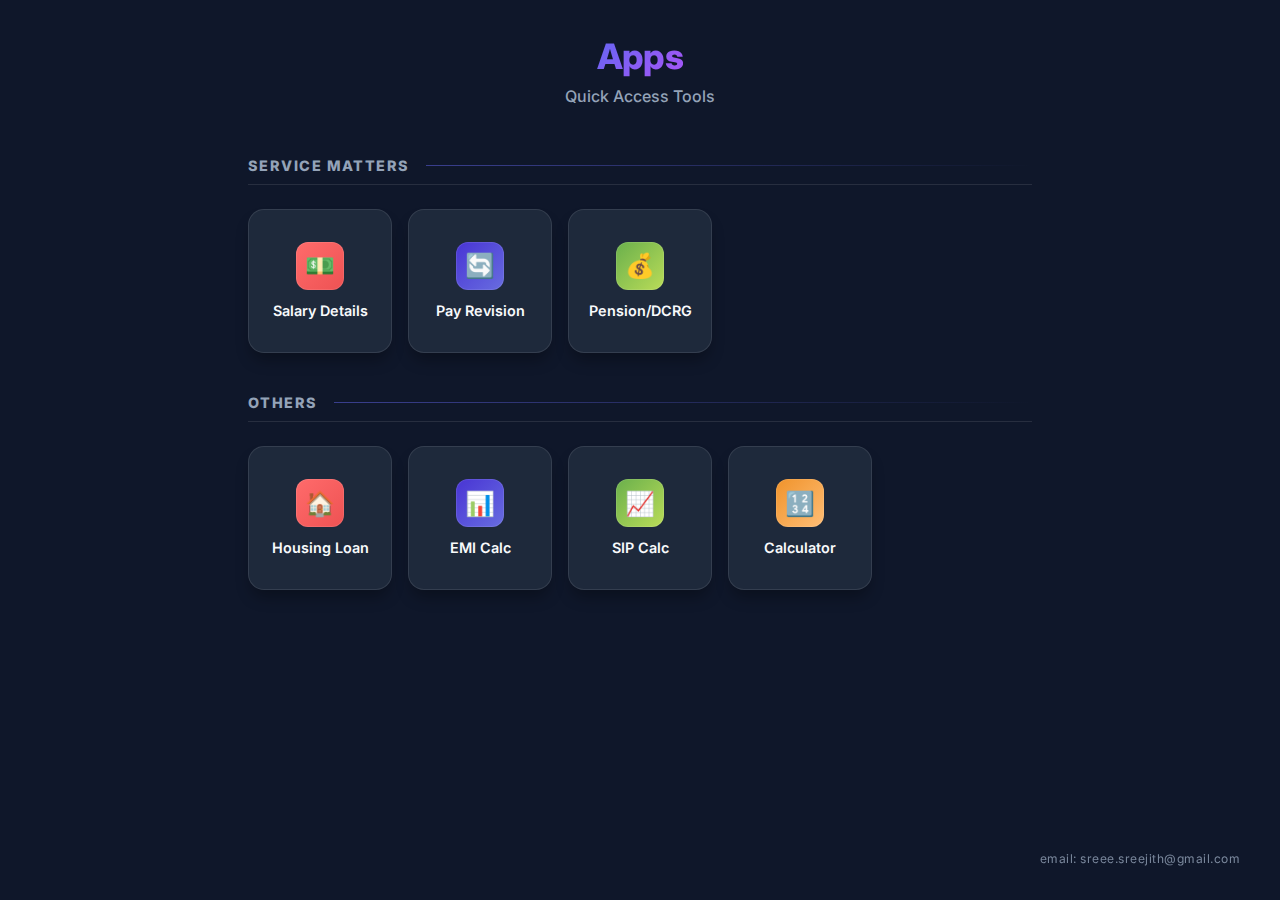
<file: index.html>
<!DOCTYPE html>
<html lang="en">

<head>
    <meta charset="UTF-8">
    <meta name="viewport" content="width=device-width, initial-scale=1.0">
    <meta name="description" content="Apps Portal - Access all your finance and utility tools in one place">
    <title>Apps | Portal</title>
    <link rel="stylesheet" href="style.css">
    <link rel="manifest" href="manifest.json">
    <meta name="theme-color" content="#0f172a">
    <link rel="preconnect" href="https://fonts.googleapis.com">
    <link rel="preconnect" href="https://fonts.gstatic.com" crossorigin>
    <link href="https://fonts.googleapis.com/css2?family=Inter:wght@400;500;600;700;800&display=swap" rel="stylesheet">
    <script>
        if ('serviceWorker' in navigator) {
            window.addEventListener('load', () => {
                navigator.serviceWorker.register('./service-worker.js');
            });
        }
    </script>
    <script src="capacitor-handler.js"></script>
</head>

<body>
    <div class="container">
        <header>
            <h1>Apps</h1>
            <p class="subtitle">Quick Access Tools</p>
        </header>

        <main>
            <!-- Section 1: Service Matters -->
            <h3 class="section-title">Service Matters</h3>
            <div class="app-grid">
                <!-- App Card: Salary Details -->
                <a href="./salary/index.html" class="app-card">
                    <div class="icon-wrapper">
                        💵
                    </div>
                    <h2 class="app-title">Salary Details</h2>
                </a>

                <!-- App Card: Pay Revision -->
                <a href="./pay-revision/index.html" class="app-card">
                    <div class="icon-wrapper">
                        🔄
                    </div>
                    <h2 class="app-title">Pay Revision</h2>
                </a>

                <!-- App Card: Pension/DCRG -->
                <a href="./dcrg/index.html" class="app-card">
                    <div class="icon-wrapper">
                        💰
                    </div>
                    <h2 class="app-title">Pension/DCRG</h2>
                </a>
            </div>

            <!-- Section 2: Others -->
            <h3 class="section-title">Others</h3>
            <div class="app-grid">
                <!-- App Card: Housing Loan -->
                <a href="./housing/index.html" class="app-card">
                    <div class="icon-wrapper">
                        🏠
                    </div>
                    <h2 class="app-title">Housing Loan</h2>
                </a>

                <!-- App Card: EMI -->
                <a href="./emi/index.html" class="app-card">
                    <div class="icon-wrapper">
                        📊
                    </div>
                    <h2 class="app-title">EMI Calc</h2>
                </a>

                <!-- App Card: SIP -->
                <a href="./sip/index.html" class="app-card">
                    <div class="icon-wrapper">
                        📈
                    </div>
                    <h2 class="app-title">SIP Calc</h2>
                </a>

                <!-- App Card: Calculator -->
                <a href="./calculator/index.html" class="app-card">
                    <div class="icon-wrapper">
                        🔢
                    </div>
                    <h2 class="app-title">Calculator</h2>
                </a>
            </div>
        </main>
    </div>
    <div class="footer-email">
        email: sreee.sreejith@gmail.com
    </div>
</body>

</html>
</file>
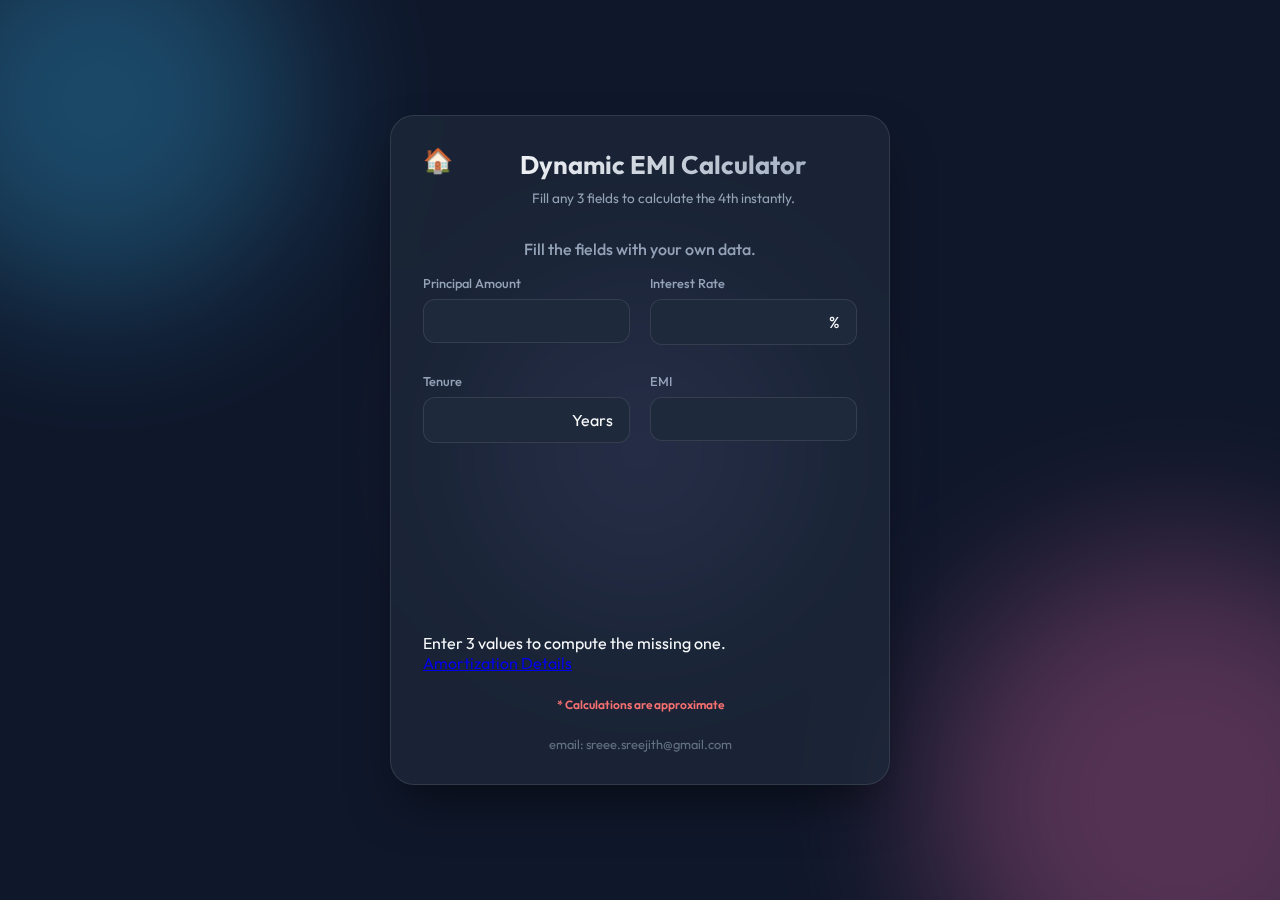
<file: www/emi/index.html>
<!DOCTYPE html>
<html lang="en">

<head>
    <meta charset="UTF-8">
    <meta name="viewport" content="width=device-width, initial-scale=1.0">
    <title>Apps | Dynamic EMI</title>
    <link rel="preconnect" href="https://fonts.googleapis.com">
    <link rel="preconnect" href="https://fonts.gstatic.com" crossorigin>
    <link href="https://fonts.googleapis.com/css2?family=Outfit:wght@300;400;500;600;700&display=swap" rel="stylesheet">
    <link rel="stylesheet" href="style.css">
    <link rel="manifest" href="manifest.json">
    <link rel="icon" type="image/png" href="icon.png">
    <script src="../capacitor-handler.js"></script>
</head>

<body>
    <script>
        if ('serviceWorker' in navigator) {
            navigator.serviceWorker.register('sw.js')
                .then(() => console.log('Service Worker Registered'))
                .catch((error) => console.log('Service Worker Registration Failed:', error));
        }
    </script>
    <div class="background-blobs">
        <div class="blob blob-1"></div>
        <div class="blob blob-2"></div>
        <div class="blob blob-3"></div>
    </div>

    <div class="container">
        <header>
            <div class="header-content" style="display: flex; align-items: flex-start; gap: 1rem;">
                <a href="../index.html" class="home-icon"
                    style="text-decoration: none; font-size: 1.5rem; line-height: 1;">🏠</a>
                <div class="header-text-group" style="flex: 1;">
                    <div class="header-text">
                        <h1>Dynamic EMI Calculator</h1>
                        <p>Fill any 3 fields to calculate the 4th instantly.</p>
                    </div>
                </div>
            </div>
        </header>
        <p class="placeholder-message"
            style="text-align:center; margin:1rem 0; font-weight:500; color:var(--text-muted);">Fill the fields with
            your own data.</p>

        <div class="calculator-grid">
            <div class="input-group">
                <label for="principal">Principal Amount</label>
                <div class="input-wrapper">
                    <input type="number" id="principal" step="any">
                </div>
                <div class="indicator" id="ind-principal"></div>
            </div>

            <div class="input-group">
                <label for="rate">Interest Rate</label>
                <div class="input-wrapper">
                    <input type="number" id="rate" step="0.01">
                    <span class="unit-symbol">%</span>
                </div>
                <div class="indicator" id="ind-rate"></div>
            </div>

            <div class="input-group">
                <label for="tenure">Tenure</label>
                <div class="input-wrapper">
                    <input type="number" id="tenure" step="0.1">
                    <span class="unit-symbol">Years</span>
                </div>
                <div class="indicator" id="ind-tenure"></div>
            </div>

            <div class="input-group">
                <label for="emi">EMI</label>
                <div class="input-wrapper">
                    <input type="number" id="emi" step="any">
                </div>
                <div class="indicator" id="ind-emi"></div>
            </div>
        </div>

        <div class="summary-container" id="summary-card">
            <div class="summary-visual">
                <div class="donut-chart" id="donut-chart">
                    <div class="donut-segment interest"></div>
                    <div class="donut-center">
                        <span id="interest-percent">0%</span>
                        <small>Interest</small>
                    </div>
                </div>
            </div>
            <div class="summary-details">
                <div class="detail-item">
                    <span>Total Interest</span>
                    <strong id="total-interest">0</strong>
                </div>
                <div class="detail-item">
                    <span>Total Payment</span>
                    <strong id="total-payment">0</strong>
                </div>
            </div>
        </div>

        <div class="status-message" id="status-message">
            Enter 3 values to compute the missing one.
        </div>
        <div class="actions">
            <a href="amortization.html" class="btn-secondary" id="btn-amortization">Amortization Details</a>
        </div>
        <p class="disclaimer">* Calculations are approximate</p>
        <footer class="footer">email: sreee.sreejith@gmail.com

        </footer>
    </div>

    <script src="script.js"></script>
</body>

</html>
</file>
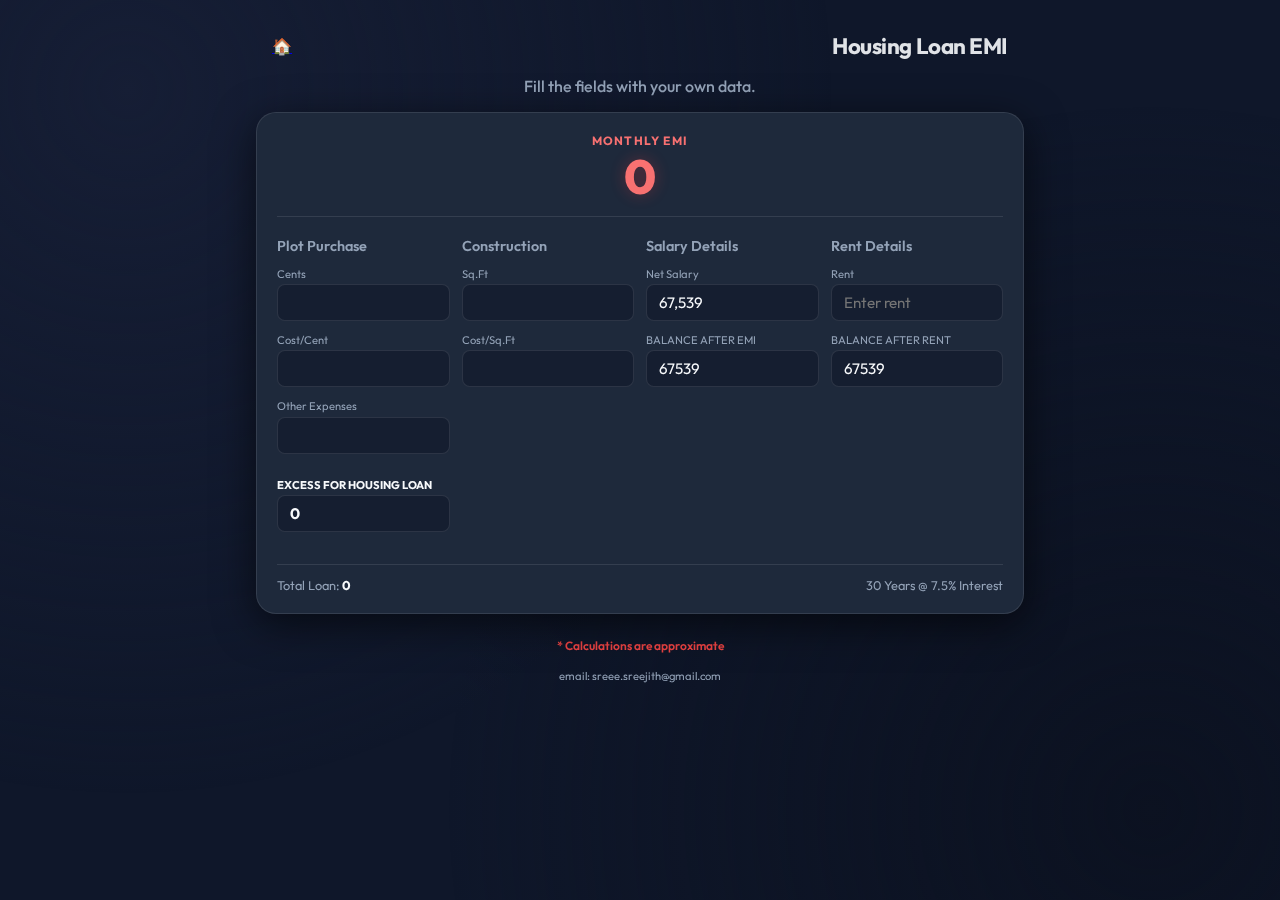
<file: www/housing/index.html>
<!DOCTYPE html>
<html lang="en">

<head>
    <meta charset="UTF-8">
    <meta name="viewport" content="width=device-width, initial-scale=1.0">
    <title>Housing Loan EMI Calculator</title>

    <!-- PWA Meta Tags -->
    <meta name="description" content="Calculate your housing loan EMI with plot and construction costs">
    <meta name="theme-color" content="#6366f1">
    <meta name="apple-mobile-web-app-capable" content="yes">
    <meta name="apple-mobile-web-app-status-bar-style" content="black-translucent">
    <meta name="apple-mobile-web-app-title" content="Housing EMI">

    <!-- Icons -->
    <link rel="icon" type="image/png" sizes="192x192" href="icon-192.png">
    <link rel="icon" type="image/png" sizes="512x512" href="icon-512.png">
    <link rel="apple-touch-icon" href="icon-192.png">

    <!-- Manifest -->
    <link rel="manifest" href="manifest.json">

    <link rel="stylesheet" href="style.css">
    <link rel="preconnect" href="https://fonts.googleapis.com">
    <link rel="preconnect" href="https://fonts.gstatic.com" crossorigin>
    <link href="https://fonts.googleapis.com/css2?family=Outfit:wght@400;700&display=swap" rel="stylesheet">
    <script src="../capacitor-handler.js"></script>
</head>

<body>
    <div class="background-animate"></div>
    <div class="container compact-mode">
        <header class="mini-header">
            <div class="header-content">
                <a href="../index.html" class="home-icon" title="Go Home">🏠</a>
                <h1>Housing Loan EMI</h1>
            </div>
        </header>

        <p class="placeholder-message"
            style="text-align:center; margin:1rem 0; font-weight:500; color:var(--text-muted);">Fill the fields with
            your own data.</p>


        <main class="single-card-layout">
            <div class="card compact-card">
                <!-- Result at the very top -->
                <div class="top-result">
                    <label>MONTHLY EMI</label>
                    <div id="monthly-emi" class="emi-red-bold">0</div>
                </div>

                <div class="compact-grid">
                    <!-- Plot Section -->
                    <div class="input-section-compact">
                        <h3>Plot Purchase</h3>
                        <div class="dense-input-group">
                            <label for="land-area">Cents</label>
                            <input type="number" id="land-area" step="0.01">
                        </div>
                        <div class="dense-input-group">
                            <label for="cost-per-cent">Cost/Cent</label>
                            <input type="number" id="cost-per-cent" step="1">
                        </div>
                        <div class="dense-input-group">
                            <label for="other-expenses">Other Expenses</label>
                            <input type="number" id="other-expenses" step="1">
                        </div>
                    </div>

                    <!-- Construction Section -->
                    <div class="input-section-compact">
                        <h3>Construction</h3>
                        <div class="dense-input-group">
                            <label for="built-up-area">Sq.Ft</label>
                            <input type="number" id="built-up-area" step="1">
                        </div>
                        <div class="dense-input-group">
                            <label for="cost-per-sqft">Cost/Sq.Ft</label>
                            <input type="number" id="cost-per-sqft" step="1">
                        </div>
                    </div>

                    <!-- Salary Section -->
                    <div class="input-section-compact">
                        <h3>Salary Details</h3>
                        <div class="dense-input-group">
                            <label for="net-salary">Net Salary</label>
                            <input type="text" id="net-salary" list="salary-defaults" value="67,539">
                            <datalist id="salary-defaults">
                                <option value="67,539">
                                <option value="75,430">
                                <option value="80,000">
                            </datalist>
                        </div>
                        <div class="dense-input-group">
                            <label for="balance-salary">BALANCE AFTER EMI</label>
                            <input type="text" id="balance-salary" readonly title="Net Salary - EMI">
                        </div>

                    </div>

                    <!-- Rent Section -->
                    <div class="input-section-compact">
                        <h3>Rent Details</h3>
                        <div class="dense-input-group">
                            <label for="rent">Rent</label>
                            <input type="text" id="rent" list="rent-defaults" placeholder="Enter rent">
                            <datalist id="rent-defaults">
                                <option value="10,000">
                                <option value="11,000">
                                <option value="12,000">
                                <option value="13,000">
                                <option value="14,000">
                                <option value="15,000">
                            </datalist>
                        </div>
                        <div class="dense-input-group">
                            <label for="balance-after-rent">BALANCE AFTER RENT</label>
                            <input type="text" id="balance-after-rent" readonly title="Net Salary - Rent">
                        </div>
                    </div>

                    <!-- Final Balance Section -->
                    <div class="input-section-compact">
                        <div class="dense-input-group" style="grid-column: span 2;">
                            <label for="final-balance" style="color: var(--text-main); font-weight: bold;">EXCESS FOR
                                HOUSING LOAN</label>
                            <input type="text" id="final-balance" readonly
                                title="Balance After Rent - Balance After EMI"
                                style="border-color: var(--text-main); font-weight: bold;">
                        </div>
                    </div>


                </div>

                <div class="fixed-info-bar">
                    <div class="loan-total-bottom">Total Loan: <span id="total-principal-bottom">0</span></div>
                    <div class="loan-details-bottom">30 Years @ 7.5% Interest</div>
                </div>
            </div>
        </main>
        <p class="disclaimer">* Calculations are approximate</p>
        <footer>email: sreee.sreejith@gmail.com

        </footer>
    </div>
    <script src="script.js"></script>

    <!-- PWA Service Worker Registration -->
    <script>
        if ('serviceWorker' in navigator) {
            window.addEventListener('load', () => {
                navigator.serviceWorker.register('./service-worker.js')
                    .then(registration => {
                        console.log('Service Worker registered successfully:', registration.scope);
                    })
                    .catch(error => {
                        console.log('Service Worker registration failed:', error);
                    });
            });
        }
    </script>
</body>

</html>
</file>
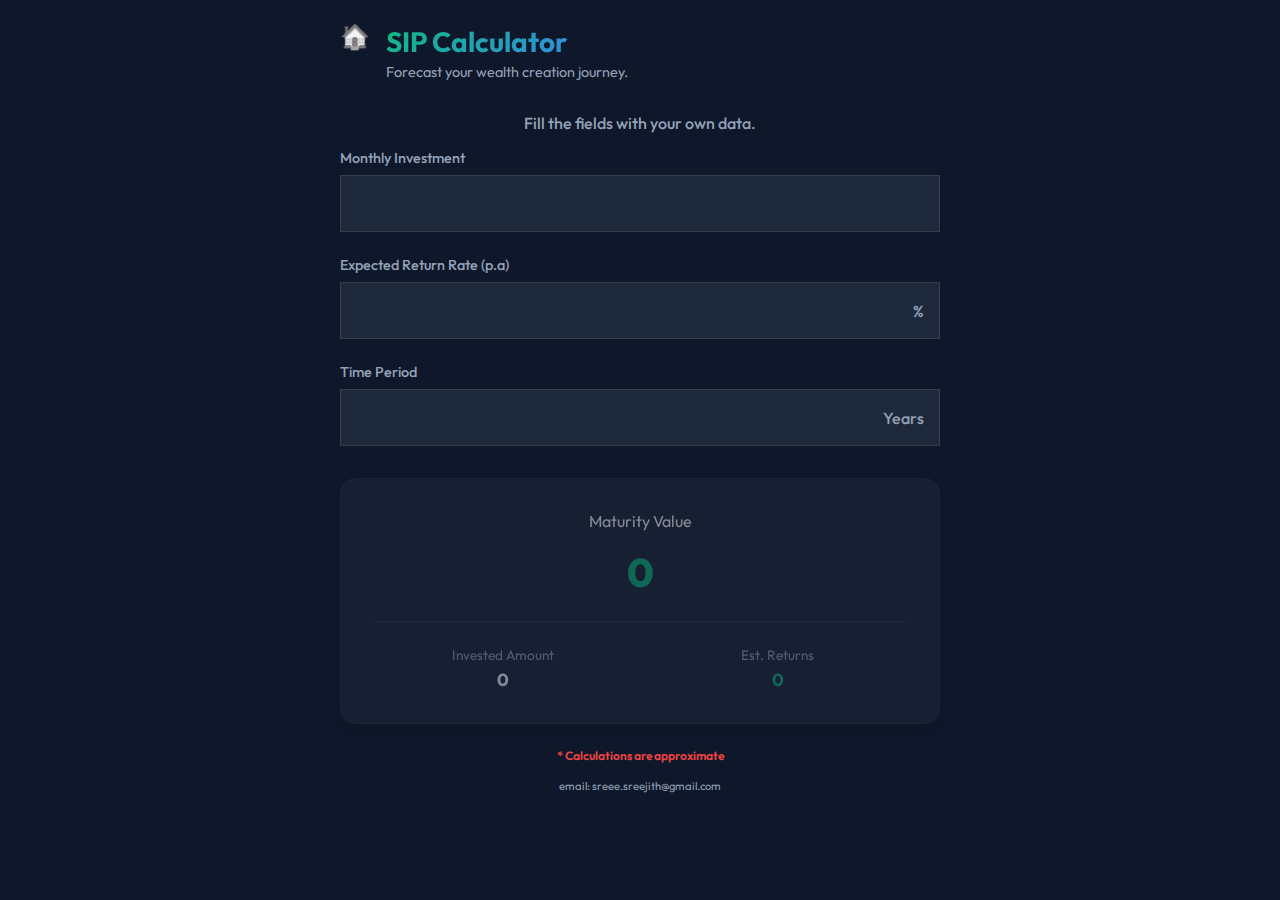
<file: www/sip/index.html>
<!DOCTYPE html>
<html lang="en">

<head>
    <meta charset="UTF-8">
    <meta name="viewport" content="width=device-width, initial-scale=1.0">
    <title>SIP Calculator</title>
    <meta name="description" content="Calculate returns on your Systematic Investment Plan (SIP) instantly.">
    <link rel="preconnect" href="https://fonts.googleapis.com">
    <link rel="preconnect" href="https://fonts.gstatic.com" crossorigin>
    <link href="https://fonts.googleapis.com/css2?family=Outfit:wght@300;400;500;600;700&display=swap" rel="stylesheet">
    <link rel="stylesheet" href="style.css">
    <link rel="manifest" href="manifest.json">
    <link rel="icon" type="image/png" href="icon.png">
    <meta name="theme-color" content="#10b981">
    <script src="../capacitor-handler.js"></script>
</head>

<body>
    <div class="container">
        <header>
            <div class="header-content">
                <a href="../index.html" class="home-icon" title="Go Home">🏠</a>
                <div class="header-text">
                    <h1>SIP Calculator</h1>
                    <p>Forecast your wealth creation journey.</p>
                </div>
            </div>
        </header>
        <p class="placeholder-message"
            style="text-align:center; margin:1rem 0; font-weight:500; color:var(--text-muted);">Fill the fields with
            your own data.</p>

        <main>
            <div class="calculator-grid">
                <div class="input-group">
                    <label for="investment">Monthly Investment</label>
                    <div class="input-wrapper">
                        <input type="number" id="investment" step="500">
                    </div>
                </div>

                <div class="input-group">
                    <label for="rate">Expected Return Rate (p.a)</label>
                    <div class="input-wrapper">
                        <input type="number" id="rate" step="0.1">
                        <span class="unit-symbol">%</span>
                    </div>
                </div>

                <div class="input-group">
                    <label for="years">Time Period</label>
                    <div class="input-wrapper">
                        <input type="number" id="years" step="1">
                        <span class="unit-symbol">Years</span>
                    </div>
                </div>
            </div>

            <div class="result-card" id="result-card">
                <div class="total-section">
                    <span>Maturity Value</span>
                    <div class="result-value" id="total-value">0</div>
                </div>
                <div class="result-breakdown">
                    <div class="breakdown-item">
                        <span>Invested Amount</span>
                        <strong id="invested-amount">0</strong>
                    </div>
                    <div class="breakdown-item">
                        <span>Est. Returns</span>
                        <strong id="est-returns" style="color: #10b981;">0</strong>
                    </div>
                </div>
            </div>
        </main>

        <p class="disclaimer">* Calculations are approximate</p>
        <footer>email: sreee.sreejith@gmail.com

        </footer>
    </div>

    <script src="script.js"></script>
    <script>
        if ('serviceWorker' in navigator) {
            window.addEventListener('load', () => {
                navigator.serviceWorker.register('sw.js').catch(err => console.log('SW fail', err));
            });
        }
    </script>
</body>

</html>
</file>
<file: style.css>
:root {
    --bg-color: #0f172a;
    /* Deep Slate Blue */
    --card-bg: #1e293b;
    /* Lighter Slate */
    --text-main: #f8fafc;
    /* Off-white */
    --text-muted: #94a3b8;
    /* Muted Slate */
    --primary: #6366f1;
    /* Indigo */
    --primary-hover: #4f46e5;
    --accent-gradient: linear-gradient(135deg, #6366f1 0%, #a855f7 100%);
    --card-shadow: 0 10px 15px -3px rgba(0, 0, 0, 0.3);
    --border-color: rgba(255, 255, 255, 0.1);
    --input-bg: #1e293b;
    --font-family: 'Inter', system-ui, -apple-system, sans-serif;
}

* {
    margin: 0;
    padding: 0;
    box-sizing: border-box;
}

body {
    font-family: var(--font-family);
    background-color: var(--bg-color);
    color: var(--text-main);
    line-height: 1.4;
    min-height: 100vh;
    display: flex;
    flex-direction: column;
    padding: 1rem;
}

.container {
    max-width: 800px;
    margin: 0 auto;
    width: 100%;
}

header {
    text-align: center;
    margin-bottom: 2rem;
    padding: 1rem 0;
}

h1 {
    font-size: 2.2rem;
    font-weight: 800;
    margin-bottom: 0.25rem;
    background: var(--accent-gradient);
    -webkit-background-clip: text;
    background-clip: text;
    color: transparent;
    display: inline-block;
    letter-spacing: -0.025em;
}

.subtitle {
    color: var(--text-muted);
    font-size: 1rem;
    font-weight: 500;
}

.app-grid {
    display: grid;
    grid-template-columns: repeat(auto-fill, minmax(130px, 1fr));
    gap: 1rem;
    padding: 0.5rem;
    margin-bottom: 2rem;
}

.section-title {
    font-size: 0.9rem;
    font-weight: 800;
    text-transform: uppercase;
    letter-spacing: 0.1em;
    color: var(--text-muted);
    margin: 1.5rem 0.5rem 1rem 0.5rem;
    padding-bottom: 0.5rem;
    border-bottom: 1px solid var(--border-color);
    display: flex;
    align-items: center;
}

.section-title::after {
    content: '';
    flex: 1;
    height: 1px;
    background: linear-gradient(90deg, rgba(99, 102, 241, 0.5) 0%, transparent 100%);
    margin-left: 1rem;
}

.app-card {
    background: var(--card-bg);
    border-radius: 1rem;
    padding: 1rem;
    text-decoration: none;
    color: inherit;
    transition: all 0.3s cubic-bezier(0.4, 0, 0.2, 1);
    border: 1px solid var(--border-color);
    box-shadow: var(--card-shadow);
    display: flex;
    flex-direction: column;
    align-items: center;
    justify-content: center;
    text-align: center;
    aspect-ratio: 1 / 1;
    position: relative;
    overflow: hidden;
}

.app-card:hover {
    transform: translateY(-5px) scale(1.02);
    box-shadow: 0 20px 25px -5px rgba(0, 0, 0, 0.4);
    border-color: rgba(99, 102, 241, 0.4);
    background: #27354a;
}

.icon-wrapper {
    width: 3rem;
    height: 3rem;
    border-radius: 0.75rem;
    display: flex;
    align-items: center;
    justify-content: center;
    margin-bottom: 0.75rem;
    font-size: 1.5rem;
    transition: transform 0.3s ease;
    background: rgba(255, 255, 255, 0.05);
    box-shadow: inset 0 0 0 1px rgba(255, 255, 255, 0.1);
}

/* Card Icons */
.app-card:nth-child(1) .icon-wrapper {
    background: linear-gradient(135deg, #FF6B6B 0%, #EE5253 100%);
    color: white;
}

.app-card:nth-child(2) .icon-wrapper {
    background: linear-gradient(135deg, #4834d4 0%, #686de0 100%);
    color: white;
}

.app-card:nth-child(3) .icon-wrapper {
    background: linear-gradient(135deg, #6ab04c 0%, #badc58 100%);
    color: white;
}

.app-card:nth-child(4) .icon-wrapper {
    background: linear-gradient(135deg, #f0932b 0%, #ffbe76 100%);
    color: white;
}

.app-card:nth-child(5) .icon-wrapper {
    background: linear-gradient(135deg, #22a6b3 0%, #7ed6df 100%);
    color: white;
}

.app-card:nth-child(6) .icon-wrapper {
    background: linear-gradient(135deg, #eb4d4b 0%, #ff7979 100%);
    color: white;
}

.app-card:nth-child(7) .icon-wrapper {
    background: linear-gradient(135deg, #be2edd 0%, #e056fd 100%);
    color: white;
}

.app-title {
    font-size: 0.9rem;
    font-weight: 600;
    color: var(--text-main);
    margin: 0;
    line-height: 1.2;
}

@media (max-width: 480px) {
    .app-grid {
        grid-template-columns: repeat(3, 1fr);
        gap: 0.5rem;
    }

    h1 {
        font-size: 1.5rem;
    }

    .app-card {
        padding: 0.75rem;
        border-radius: 0.75rem;
    }

    .icon-wrapper {
        width: 2.5rem;
        height: 2.5rem;
        font-size: 1.25rem;
        margin-bottom: 0.5rem;
        border-radius: 0.6rem;
    }

    .app-title {
        font-size: 0.75rem;
    }

    .section-title {
        margin: 1.5rem 0.25rem 0.5rem 0.25rem;
        font-size: 0.8rem;
    }
}

/* Forms & Inputs */
input,
select,
textarea {
    background-color: var(--input-bg) !important;
    color: var(--text-main) !important;
    border: 1px solid var(--border-color);
    border-radius: 0.5rem;
    padding: 0.6rem;
    outline: none;
}

input:focus,
select:focus,
textarea:focus {
    border-color: var(--primary);
    box-shadow: 0 0 0 2px rgba(99, 102, 241, 0.2);
}

.footer-email {
    text-align: right;
    padding: 1rem 1.5rem;
    font-size: 0.75rem;
    color: var(--text-muted);
    opacity: 0.8;
    letter-spacing: 0.5px;
    margin-top: auto;
}
</file>
<file: www/emi/style.css>
:root {
    --bg-color: #0f172a;
    --card-bg: #1e293b;
    --input-bg: #1e293b;
    --text-main: #f8fafc;
    --text-muted: #94a3b8;
    --accent-1: #38bdf8;
    --accent-2: #f472b6;
    --accent-3: #a78bfa;
    --border-color: rgba(255, 255, 255, 0.1);
    --font-family: 'Outfit', sans-serif;
}

* {
    margin: 0;
    padding: 0;
    box-sizing: border-box;
}

body {
    font-family: var(--font-family);
    background-color: var(--bg-color);
    color: var(--text-main);
    min-height: 100vh;
    display: flex;
    justify-content: center;
    align-items: center;
    overflow-x: hidden;
    overflow-y: auto;
    position: relative;
    padding: 20px 0;
}

/* Background Blobs */
.background-blobs {
    position: absolute;
    top: 0;
    left: 0;
    width: 100%;
    height: 100%;
    z-index: -1;
    overflow: hidden;
}

.blob {
    position: absolute;
    border-radius: 50%;
    filter: blur(80px);
    opacity: 0.3;
    animation: float 20s infinite ease-in-out;
}

.blob-1 {
    width: 400px;
    height: 400px;
    background: var(--accent-1);
    top: -100px;
    left: -100px;
}

.blob-2 {
    width: 500px;
    height: 500px;
    background: var(--accent-2);
    bottom: -150px;
    right: -150px;
}

.blob-3 {
    width: 300px;
    height: 300px;
    background: var(--accent-3);
    top: 50%;
    left: 50%;
    transform: translate(-50%, -50%);
}

@keyframes float {

    0%,
    100% {
        transform: translate(0, 0) scale(1);
    }

    33% {
        transform: translate(30px, -50px) scale(1.1);
    }

    66% {
        transform: translate(-20px, 20px) scale(0.9);
    }
}

.container {
    background: rgba(30, 41, 59, 0.7);
    backdrop-filter: blur(16px);
    -webkit-backdrop-filter: blur(16px);
    border: 1px solid var(--border-color);
    border-radius: 24px;
    padding: 2rem;
    width: 95%;
    max-width: 500px;
    box-shadow: 0 25px 50px -12px rgba(0, 0, 0, 0.5);
    animation: fadeIn 0.8s ease-out;
}

@keyframes fadeIn {
    from {
        opacity: 0;
        transform: translateY(20px);
    }

    to {
        opacity: 1;
        transform: translateY(0);
    }
}

header {
    margin-bottom: 2rem;
}

.header-content {
    display: flex;
    justify-content: space-between;
    align-items: center;
    gap: 1rem;
}

.header-text {
    text-align: center;
    flex-grow: 1;
}

header h1 {
    font-size: 1.6rem;
    font-weight: 700;
    margin-bottom: 0.5rem;
    background: linear-gradient(135deg, #fff, #94a3b8);
    -webkit-background-clip: text;
    background-clip: text;
    -webkit-text-fill-color: transparent;
}

header p {
    color: var(--text-muted);
    font-size: 0.85rem;
}

.nav-link {
    font-size: 0.75rem;
    color: var(--text-muted);
    text-decoration: none;
    padding: 0.5rem 1rem;
    border: 1px solid var(--border-color);
    border-radius: 2rem;
    transition: all 0.3s ease;
    background: rgba(255, 255, 255, 0.05);
}

.nav-link:hover {
    color: var(--text-main);
    border-color: var(--accent-1);
    background: rgba(56, 189, 248, 0.1);
}

/* Summary Card */
.summary-container {
    margin-top: 2rem;
    padding: 1.5rem;
    background: rgba(15, 23, 42, 0.6);
    border-radius: 1rem;
    border: 1px solid var(--border-color);
    display: flex;
    align-items: center;
    gap: 1.5rem;
    opacity: 0;
    transform: translateY(10px);
    transition: all 0.5s ease;
}

.summary-container.visible {
    opacity: 1;
    transform: translateY(0);
}

.donut-chart {
    position: relative;
    width: 100px;
    height: 100px;
    border-radius: 50%;
    background: var(--accent-1);
    display: flex;
    align-items: center;
    justify-content: center;
}

.donut-center {
    width: 70px;
    height: 70px;
    background: #1e293b;
    border-radius: 50%;
    z-index: 1;
    display: flex;
    flex-direction: column;
    align-items: center;
    justify-content: center;
}

.calculator-grid {
    display: grid;
    grid-template-columns: 1fr;
    gap: 1.25rem;
}

.input-group {
    display: flex;
    flex-direction: column;
    gap: 0.5rem;
}

.input-group label {
    font-size: 0.8rem;
    color: var(--text-muted);
    font-weight: 500;
}

.input-wrapper {
    display: flex;
    align-items: center;
    background: var(--input-bg);
    border: 1px solid var(--border-color);
    border-radius: 0.75rem;
    padding: 0.75rem 1rem;
    transition: all 0.3s ease;
}

.input-wrapper:focus-within {
    border-color: var(--accent-1);
    box-shadow: 0 0 0 2px rgba(56, 189, 248, 0.2);
}

.input-wrapper input {
    width: 100%;
    background: transparent;
    border: none;
    outline: none;
    color: var(--text-main);
    font-size: 1rem;
    font-weight: 600;
}

.footer {
    margin-top: 1.5rem;
    text-align: center;
    font-size: 0.8rem;
    color: var(--text-muted);
    opacity: 0.6;
}

@media (min-width: 600px) {
    .calculator-grid {
        grid-template-columns: 1fr 1fr;
    }
}

.disclaimer {
    text-align: center;
    font-size: 0.75rem;
    color: #f87171;
    margin-top: 1.5rem;
    font-weight: 600;
}
</file>
<file: www/housing/style.css>
:root {
    --bg-dark: #0f172a;
    --card-bg: #1e293b;
    --text-main: #f8fafc;
    --text-muted: #94a3b8;
    --emi-red: #f87171;
    --glass-border: rgba(255, 255, 255, 0.1);
}

* {
    box-sizing: border-box;
    margin: 0;
    padding: 0;
}

body {
    font-family: 'Outfit', sans-serif;
    background-color: var(--bg-dark);
    color: var(--text-main);
    min-height: 100vh;
    display: flex;
    justify-content: center;
    align-items: flex-start;
    padding: 1rem 0;
    overflow-y: auto;
}

.background-animate {
    position: fixed;
    top: 0;
    left: 0;
    width: 100%;
    height: 100%;
    background: radial-gradient(circle at 10% 10%, #161e35 0%, transparent 50%),
        radial-gradient(circle at 90% 90%, #0c1221 0%, transparent 50%);
    z-index: -1;
}

.container.compact-mode {
    width: 100%;
    max-width: 800px;
    padding: 1rem;
}

.mini-header {
    text-align: center;
    margin-bottom: 0.75rem;
    padding: 0 1rem;
}

.header-content {
    display: flex;
    justify-content: space-between;
    align-items: center;
    max-width: 800px;
    margin: 0 auto;
}

.mini-header h1 {
    font-size: 1.4rem;
    font-weight: 700;
    letter-spacing: -0.02em;
    color: var(--text-main);
    opacity: 0.9;
}

.nav-link {
    font-size: 0.75rem;
    color: var(--text-muted);
    text-decoration: none;
    padding: 0.4rem 0.8rem;
    border: 1px solid var(--glass-border);
    border-radius: 2rem;
    transition: all 0.3s ease;
    background: rgba(255, 255, 255, 0.03);
}

.nav-link:hover {
    color: var(--text-main);
    border-color: var(--emi-red);
    background: rgba(255, 59, 59, 0.05);
}

.card.compact-card {
    background: var(--card-bg);
    backdrop-filter: blur(20px);
    border: 1px solid var(--glass-border);
    border-radius: 1.25rem;
    padding: 1.25rem;
    box-shadow: 0 10px 40px rgba(0, 0, 0, 0.6);
}

.top-result {
    text-align: center;
    margin-bottom: 1.25rem;
    padding-bottom: 1rem;
    border-bottom: 1px solid var(--glass-border);
}

.top-result label {
    font-size: 0.75rem;
    font-weight: 700;
    color: var(--emi-red);
    letter-spacing: 0.1em;
    display: block;
    margin-bottom: 0.25rem;
}

.emi-red-bold {
    font-size: 3rem;
    font-weight: 800;
    color: var(--emi-red);
    line-height: 1;
    text-shadow: 0 0 15px rgba(255, 59, 59, 0.3);
}

.compact-grid {
    display: grid;
    grid-template-columns: repeat(4, 1fr);
    gap: 0.75rem;
}

h3 {
    font-size: 0.9rem;
    margin-bottom: 0.75rem;
    color: var(--text-muted);
    font-weight: 600;
}

.dense-input-group {
    margin-bottom: 0.75rem;
}

.dense-input-group label {
    display: block;
    font-size: 0.7rem;
    color: var(--text-muted);
    margin-bottom: 0.2rem;
}

.dense-input-group input {
    width: 100%;
    background: rgba(0, 0, 0, 0.3);
    border: 1px solid var(--glass-border);
    border-radius: 0.5rem;
    padding: 0.5rem 0.75rem;
    color: white;
    font-family: inherit;
    font-size: 0.95rem;
    outline: none;
    transition: border-color 0.2s;
}

.dense-input-group input:focus {
    border-color: var(--emi-red);
}

.mini-display {
    font-size: 0.8rem;
    color: var(--text-muted);
    margin-top: 0.25rem;
}

.mini-display span {
    color: var(--text-main);
    font-weight: 600;
}

.fixed-info-bar {
    margin-top: 1.25rem;
    padding-top: 0.75rem;
    border-top: 1px solid var(--glass-border);
    display: flex;
    justify-content: space-between;
    align-items: center;
    font-size: 0.8rem;
    color: var(--text-muted);
}

.loan-total-bottom span {
    color: var(--text-main);
    font-weight: 700;
}

/* Chrome, Safari, Edge, Opera */
input::-webkit-outer-spin-button,
input::-webkit-inner-spin-button {
    -webkit-appearance: none;
    margin: 0;
}

/* Firefox */
input[type=number] {
    -moz-appearance: textfield;
    appearance: textfield;
}

@media (max-width: 480px) {
    .container.compact-mode {
        padding: 0.5rem;
    }

    .mini-header {
        display: block;
        /* Show header on mobile now that it has navigation */
        margin-bottom: 0.5rem;
    }

    .mini-header h1 {
        font-size: 1.1rem;
    }

    .nav-link {
        font-size: 0.65rem;
        padding: 0.3rem 0.6rem;
    }

    .card.compact-card {
        padding: 0;
        /* Remove internal padding, move to children to handle sticky */
        overflow: hidden;
        /* Ensure border radius clips content */
    }

    .top-result {
        position: sticky;
        top: 0;
        z-index: 100;
        background: rgba(20, 25, 45, 0.98);
        padding: 1rem 1rem 0.75rem 1rem;
        margin: 0;
        border-bottom: 1px solid var(--glass-border);
    }

    .emi-red-bold {
        font-size: 2.2rem;
    }

    .compact-grid {
        padding: 1rem;
        /* Restore padding for inputs */
        grid-template-columns: 1fr 1fr;
        /* Try 2 columns for smaller inputs? */
        gap: 0.75rem 0.5rem;
        /* Gap between rows and columns */
    }

    /* Make text inputs span full width, but number inputs can be 2-col */
    .input-section-compact {
        grid-column: span 2;
        display: grid;
        grid-template-columns: 1fr 1fr;
        gap: 0.5rem;
    }

    .input-section-compact h3 {
        grid-column: span 2;
        margin-top: 0.5rem;
        margin-bottom: 0.25rem;
        font-size: 0.85rem;
    }

    .dense-input-group {
        margin-bottom: 0;
    }

    .fixed-info-bar {
        padding: 0.75rem 1rem;
        margin-top: 0;
        background: var(--bg-dark);
    }

    /* Specific overrides for Full Width inputs if needed */
    /* Net Salary & Rent might need full width? Let's check visually */
}

.disclaimer {
    text-align: center;
    font-size: 0.75rem;
    color: #ef4444;
    /* Red color */
    margin-top: 1.5rem;
    font-weight: 600;
    animation: blink 1.5s infinite;
}

@keyframes blink {
    0% {
        opacity: 1;
    }

    50% {
        opacity: 0.3;
    }

    100% {
        opacity: 1;
    }
}

footer {
    text-align: center;
    margin-top: 0.5rem;
    padding: 0.5rem;
    font-size: 0.7rem;
    color: var(--text-muted);
}

input,
select,
textarea {
    background-color: rgba(15, 23, 42, 0.6) !important;
    color: var(--text-main) !important;
    caret-color: var(--emi-red) !important;
    border: 1px solid var(--glass-border) !important;
}

input:focus,
select:focus,
textarea:focus {
    background-color: var(--card-bg) !important;
    color: var(--text-main) !important;
    box-shadow: 0 0 0 2px rgba(248, 113, 113, 0.2) !important;
}

/* Chrome/Android Autofill Fix */
input:-webkit-autofill,
input:-webkit-autofill:hover,
input:-webkit-autofill:focus,
input:-webkit-autofill:active {
    -webkit-box-shadow: 0 0 0 30px #1e293b inset !important;
    -webkit-text-fill-color: var(--text-main) !important;
}
</file>
<file: www/sip/style.css>
:root {
    --primary: #10b981;
    --primary-hover: #059669;
    --bg-color: #0f172a;
    --card-bg: #1e293b;
    --text-main: #f8fafc;
    --text-muted: #94a3b8;
    --input-bg: #1e293b;
    --accent-gradient: linear-gradient(135deg, #10b981 0%, #3b82f6 100%);
    --font-family: 'Outfit', sans-serif;
}

* {
    margin: 0;
    padding: 0;
    box-sizing: border-box;
}

body {
    font-family: var(--font-family);
    background-color: var(--bg-color);
    color: var(--text-main);
    min-height: 100vh;
    display: flex;
    flex-direction: column;
    padding: 1.5rem;
}

.container {
    max-width: 600px;
    margin: 0 auto;
    width: 100%;
}

/* Header */
header {
    margin-bottom: 2rem;
}

.header-content {
    display: flex;
    align-items: flex-start;
    gap: 1rem;
}

.home-icon {
    text-decoration: none;
    font-size: 1.5rem;
    line-height: 1;
    filter: grayscale(1);
    transition: filter 0.3s;
}

.home-icon:hover {
    filter: grayscale(0);
}

.header-text h1 {
    font-size: 1.75rem;
    font-weight: 700;
    margin-bottom: 0.25rem;
    background: var(--accent-gradient);
    -webkit-background-clip: text;
    background-clip: text;
    color: transparent;
}

.header-text p {
    color: var(--text-muted);
    font-size: 0.9rem;
}

/* Calculator Grid */
.calculator-grid {
    display: grid;
    gap: 1.5rem;
    margin-bottom: 2rem;
}

.input-group {
    display: flex;
    flex-direction: column;
    gap: 0.5rem;
}

.input-group label {
    font-size: 0.9rem;
    font-weight: 500;
    color: var(--text-muted);
}

.input-wrapper {
    position: relative;
    background: var(--input-bg);
    border-radius: 0.75rem;
    transition: ring 0.2s;
}

.input-wrapper:focus-within {
    box-shadow: 0 0 0 2px var(--primary);
}

.input-wrapper input {
    width: 100%;
    background: transparent;
    border: none;
    padding: 1rem;
    color: #fff;
    font-size: 1.1rem;
    font-family: inherit;
    outline: none;
}

.unit-symbol {
    position: absolute;
    right: 1rem;
    top: 50%;
    transform: translateY(-50%);
    color: var(--text-muted);
    font-weight: 500;
}

/* Results Card */
.result-card {
    background: var(--card-bg);
    border-radius: 1rem;
    padding: 2rem;
    box-shadow: 0 10px 15px -3px rgba(0, 0, 0, 0.1);
    text-align: center;
    border: 1px solid rgba(255, 255, 255, 0.05);
    opacity: 0.5;
    transition: opacity 0.3s;
}

.result-card.visible {
    opacity: 1;
}

.result-value {
    font-size: 2.5rem;
    font-weight: 800;
    color: var(--primary);
    margin: 1rem 0;
}

.result-breakdown {
    display: grid;
    grid-template-columns: 1fr 1fr;
    gap: 1rem;
    margin-top: 1.5rem;
    padding-top: 1.5rem;
    border-top: 1px solid rgba(255, 255, 255, 0.1);
}

.breakdown-item span {
    display: block;
    font-size: 0.85rem;
    color: var(--text-muted);
    margin-bottom: 0.25rem;
}

.breakdown-item strong {
    display: block;
    font-size: 1.1rem;
}

.disclaimer {
    text-align: center;
    font-size: 0.75rem;
    color: #ef4444;
    /* Red color */
    margin-top: 1.5rem;
    font-weight: 600;
    animation: blink 1.5s infinite;
}

@keyframes blink {
    0% {
        opacity: 1;
    }

    50% {
        opacity: 0.3;
    }

    100% {
        opacity: 1;
    }
}

footer {
    text-align: center;
    margin-top: 0.5rem;
    padding: 0.5rem;
    font-size: 0.7rem;
    color: var(--text-muted);
}

input,
select,
textarea {
    background-color: var(--input-bg) !important;
    color: var(--text-main) !important;
    caret-color: var(--primary) !important;
    border: 1px solid rgba(255, 255, 255, 0.1) !important;
}

input:focus,
select:focus,
textarea:focus {
    background-color: var(--card-bg) !important;
    color: var(--text-main) !important;
    box-shadow: 0 0 0 2px rgba(16, 185, 129, 0.2) !important;
}

/* Chrome/Android Autofill Fix */
input:-webkit-autofill,
input:-webkit-autofill:hover,
input:-webkit-autofill:focus,
input:-webkit-autofill:active {
    -webkit-box-shadow: 0 0 0 30px var(--input-bg) inset !important;
    -webkit-text-fill-color: var(--text-main) !important;
}
</file>
